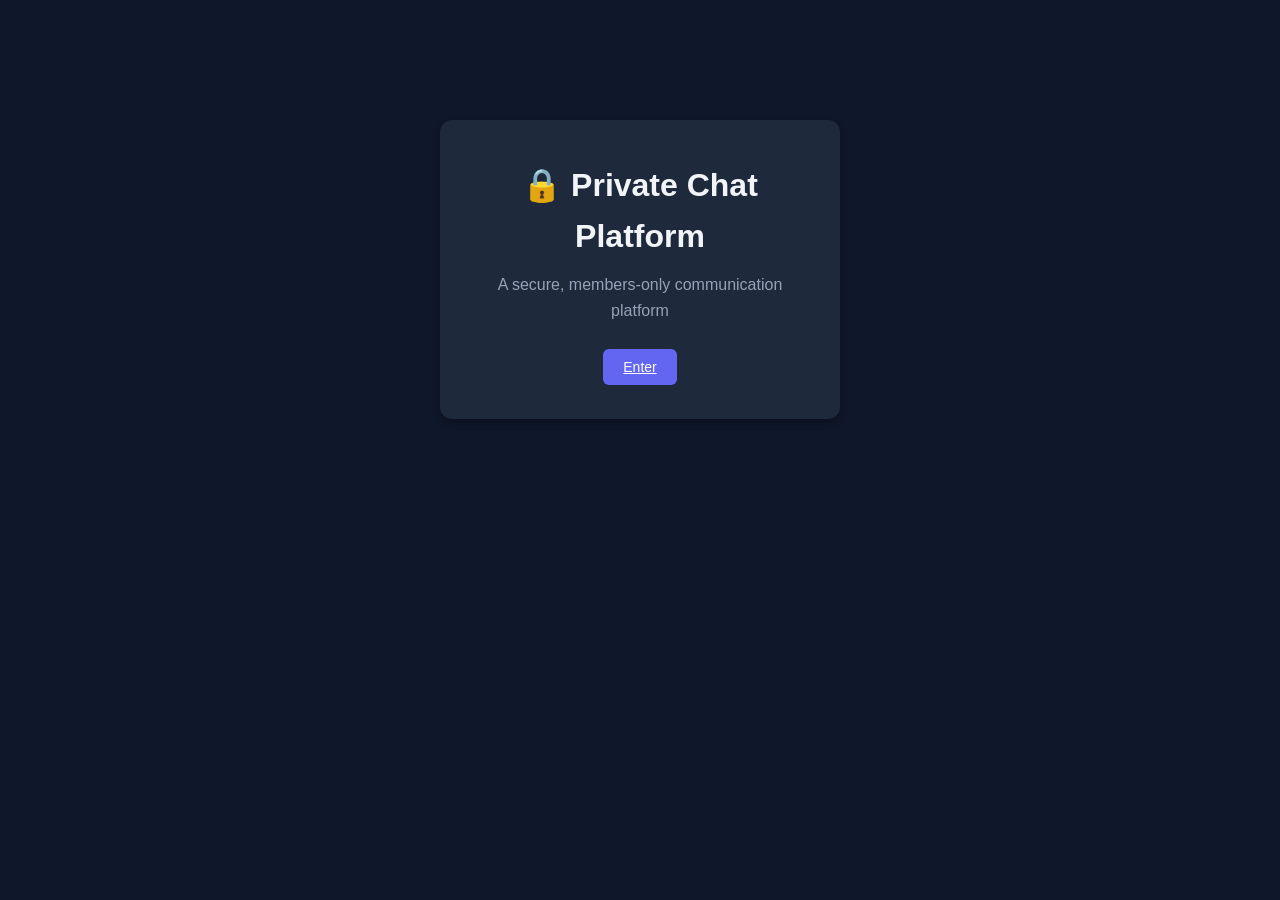
<file: index.html>
<!DOCTYPE html>
<html lang="en">
<head>
    <meta charset="UTF-8">
    <meta name="viewport" content="width=device-width, initial-scale=1.0">
    <title>Private Chat Platform</title>
    <link rel="stylesheet" href="css/main.css">
</head>
<body>
    <div class="container">
        <div class="welcome-box">
            <h1>🔒 Private Chat Platform</h1>
            <p>A secure, members-only communication platform</p>
            <a href="login.html" class="btn btn-primary">Enter</a>
        </div>
    </div>

    <script type="module">
        import { supabase } from './js/supabase-client.js';
        
        // Redirect if already logged in
        supabase.auth.getSession().then(({ data: { session } }) => {
            if (session) {
                window.location.href = 'chat.html';
            }
        });
    </script>
</body>
</html>
</file>
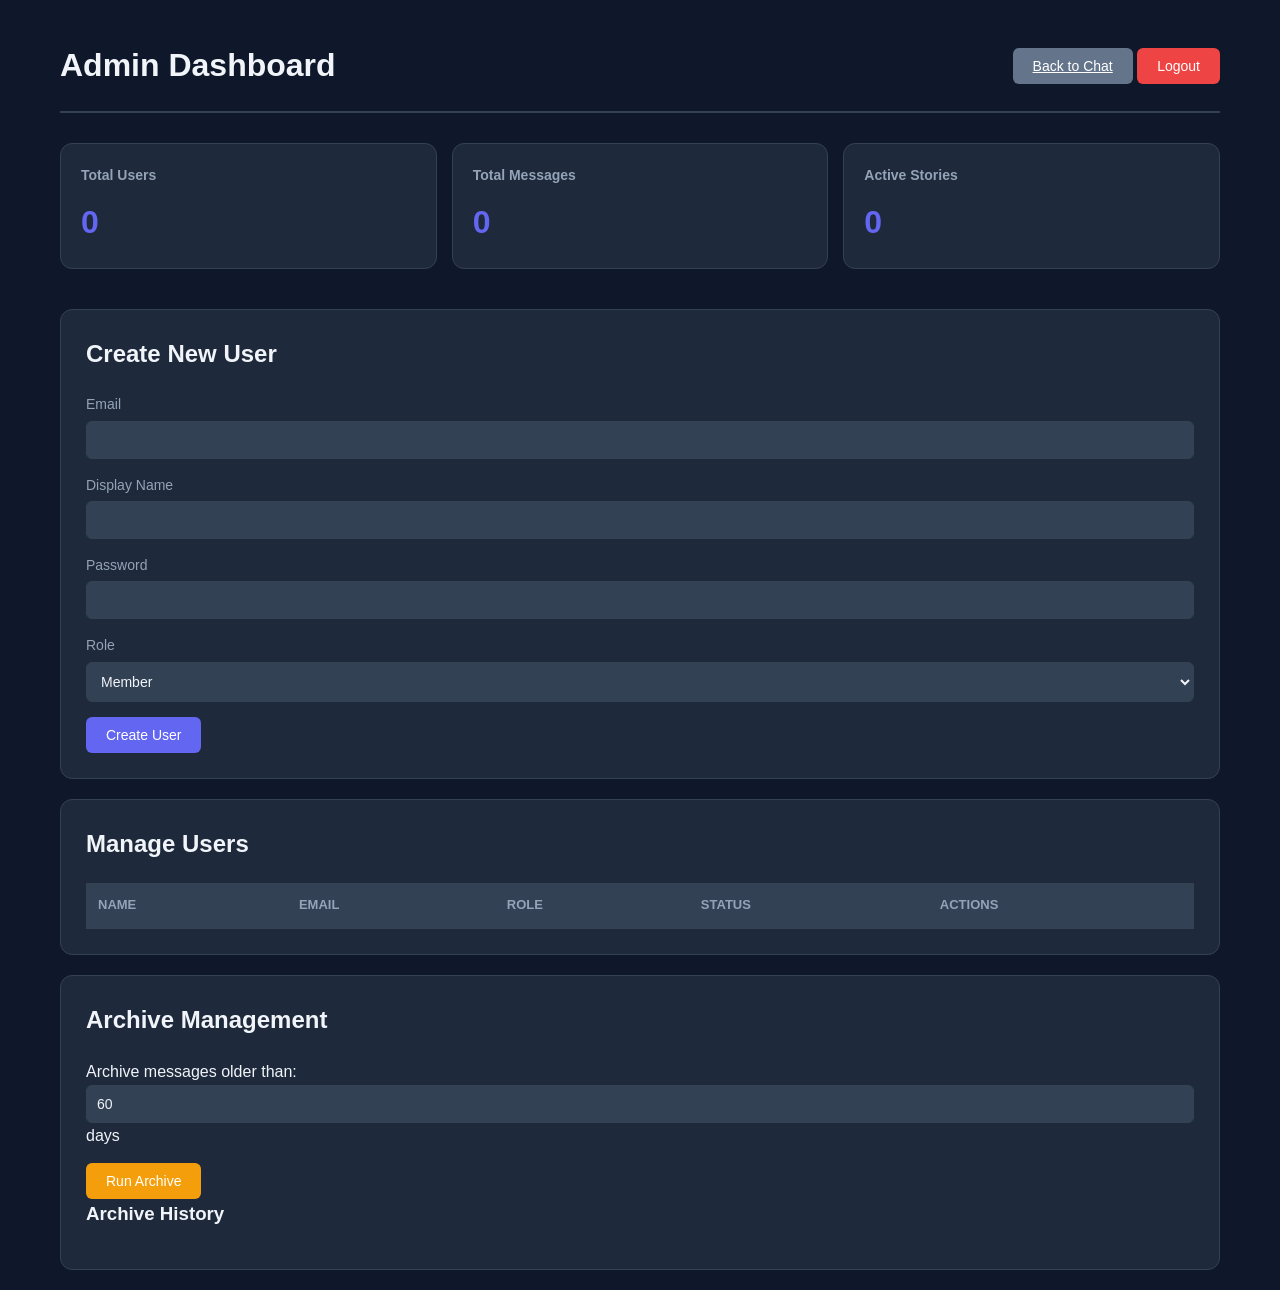
<file: admin.html>
<!DOCTYPE html>
<html lang="en">
<head>
    <meta charset="UTF-8">
    <meta name="viewport" content="width=device-width, initial-scale=1.0">
    <title>Admin Dashboard</title>
    <link rel="stylesheet" href="css/main.css">
    <link rel="stylesheet" href="css/admin.css">
</head>
<body>
    <div class="container">
        <header class="admin-header">
            <h1>Admin Dashboard</h1>
            <div>
                <a href="chat.html" class="btn btn-secondary">Back to Chat</a>
                <button id="logoutBtn" class="btn btn-danger">Logout</button>
            </div>
        </header>

        <div class="admin-grid">
            <!-- Stats -->
            <div class="stats-container">
                <div class="stat-card">
                    <h3>Total Users</h3>
                    <p id="totalUsers" class="stat-number">0</p>
                </div>
                <div class="stat-card">
                    <h3>Total Messages</h3>
                    <p id="totalMessages" class="stat-number">0</p>
                </div>
                <div class="stat-card">
                    <h3>Active Stories</h3>
                    <p id="activeStories" class="stat-number">0</p>
                </div>
            </div>

            <!-- Create User -->
            <div class="panel">
                <h2>Create New User</h2>
                <form id="createUserForm">
                    <div class="form-group">
                        <label>Email</label>
                        <input type="email" id="newUserEmail" required>
                    </div>
                    <div class="form-group">
                        <label>Display Name</label>
                        <input type="text" id="newUserName" required>
                    </div>
                    <div class="form-group">
                        <label>Password</label>
                        <input type="password" id="newUserPassword" required minlength="6">
                    </div>
                    <div class="form-group">
                        <label>Role</label>
                        <select id="newUserRole">
                            <option value="member">Member</option>
                            <option value="moderator">Moderator</option>
                            <option value="admin">Admin</option>
                        </select>
                    </div>
                    <button type="submit" class="btn btn-primary">Create User</button>
                </form>
                <div id="createUserMessage"></div>
            </div>

            <!-- Users List -->
            <div class="panel">
                <h2>Manage Users</h2>
                <table id="usersTable" class="data-table">
                    <thead>
                        <tr>
                            <th>Name</th>
                            <th>Email</th>
                            <th>Role</th>
                            <th>Status</th>
                            <th>Actions</th>
                        </tr>
                    </thead>
                    <tbody id="usersTableBody"></tbody>
                </table>
            </div>

            <!-- Archive -->
            <div class="panel">
                <h2>Archive Management</h2>
                <p>Archive messages older than:</p>
                <div class="form-group">
                    <input type="number" id="archiveDays" value="60" min="1">
                    <span>days</span>
                </div>
                <button id="triggerArchiveBtn" class="btn btn-warning">Run Archive</button>
                <div id="archiveStatus"></div>

                <h3>Archive History</h3>
                <div id="archiveLog"></div>
            </div>
        </div>
    </div>

    <script type="module" src="js/admin.js"></script>
</body>
</html>
</file>
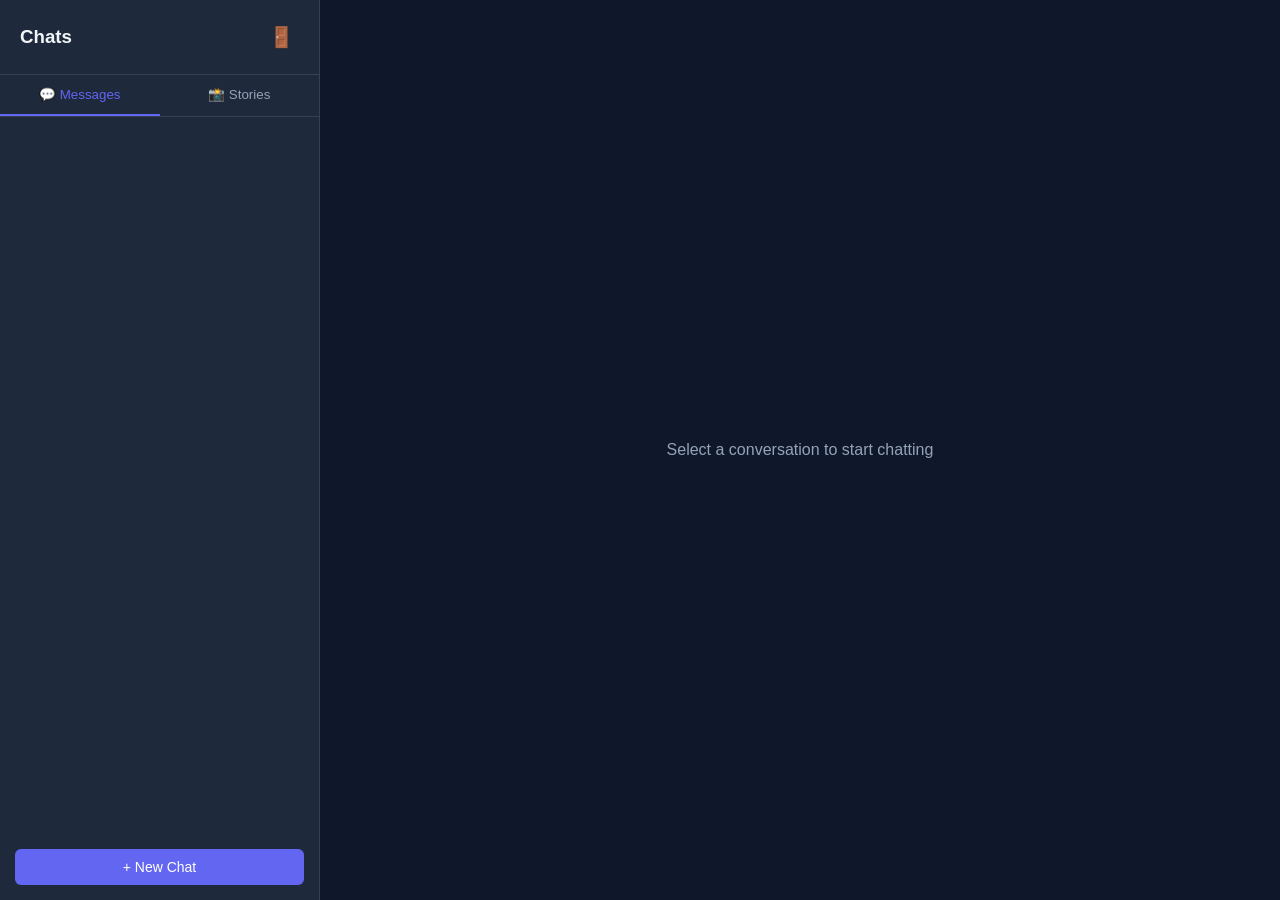
<file: chat.html>
<!DOCTYPE html>
<html lang="en">
<head>
    <meta charset="UTF-8">
    <meta name="viewport" content="width=device-width, initial-scale=1.0">
    <title>Chat - Private Platform</title>
    <link rel="stylesheet" href="css/main.css">
    <link rel="stylesheet" href="css/chat.css">
</head>
<body>
    <div class="app-container">
        <!-- Sidebar -->
        <aside class="sidebar">
            <div class="sidebar-header">
                <h3>Chats</h3>
                <div class="user-menu">
                    <span id="currentUserName"></span>
                    <button id="logoutBtn" class="btn-icon">🚪</button>
                </div>
            </div>

            <div class="nav-tabs">
                <button class="tab-btn active" data-tab="conversations">💬 Messages</button>
                <button class="tab-btn" data-tab="stories">📸 Stories</button>
                <button class="tab-btn admin-only" data-tab="admin" style="display:none;">⚙️ Admin</button>
            </div>

            <!-- Conversations List -->
            <div id="conversationsList" class="conversations-list"></div>

            <!-- New Chat Button -->
            <button id="newChatBtn" class="btn btn-primary new-chat-btn">+ New Chat</button>
        </aside>

        <!-- Main Chat Area -->
        <main class="chat-main">
            <div id="noChatSelected" class="no-chat">
                <p>Select a conversation to start chatting</p>
            </div>

            <div id="chatContainer" class="chat-container" style="display:none;">
                <!-- Chat Header -->
                <div class="chat-header">
                    <div class="chat-info">
                        <h3 id="chatTitle"></h3>
                        <span id="chatStatus" class="status"></span>
                    </div>
                </div>

                <!-- Messages Area -->
                <div id="messagesArea" class="messages-area"></div>

                <!-- Input Area -->
                <div class="input-area">
                    <button id="uploadImageBtn" class="btn-icon">📎</button>
                    <input type="file" id="imageInput" accept="image/*" style="display:none;">
                    <input type="text" id="messageInput" placeholder="Type a message...">
                    <button id="sendBtn" class="btn btn-primary">Send</button>
                </div>
            </div>
        </main>
    </div>

    <!-- New Chat Modal -->
    <div id="newChatModal" class="modal">
        <div class="modal-content">
            <h3>Start New Chat</h3>
            <div id="usersList" class="users-list"></div>
            <button class="btn btn-secondary" onclick="closeModal()">Cancel</button>
        </div>
    </div>

    <script type="module" src="js/chat.js"></script>
</body>
</html>
</file>
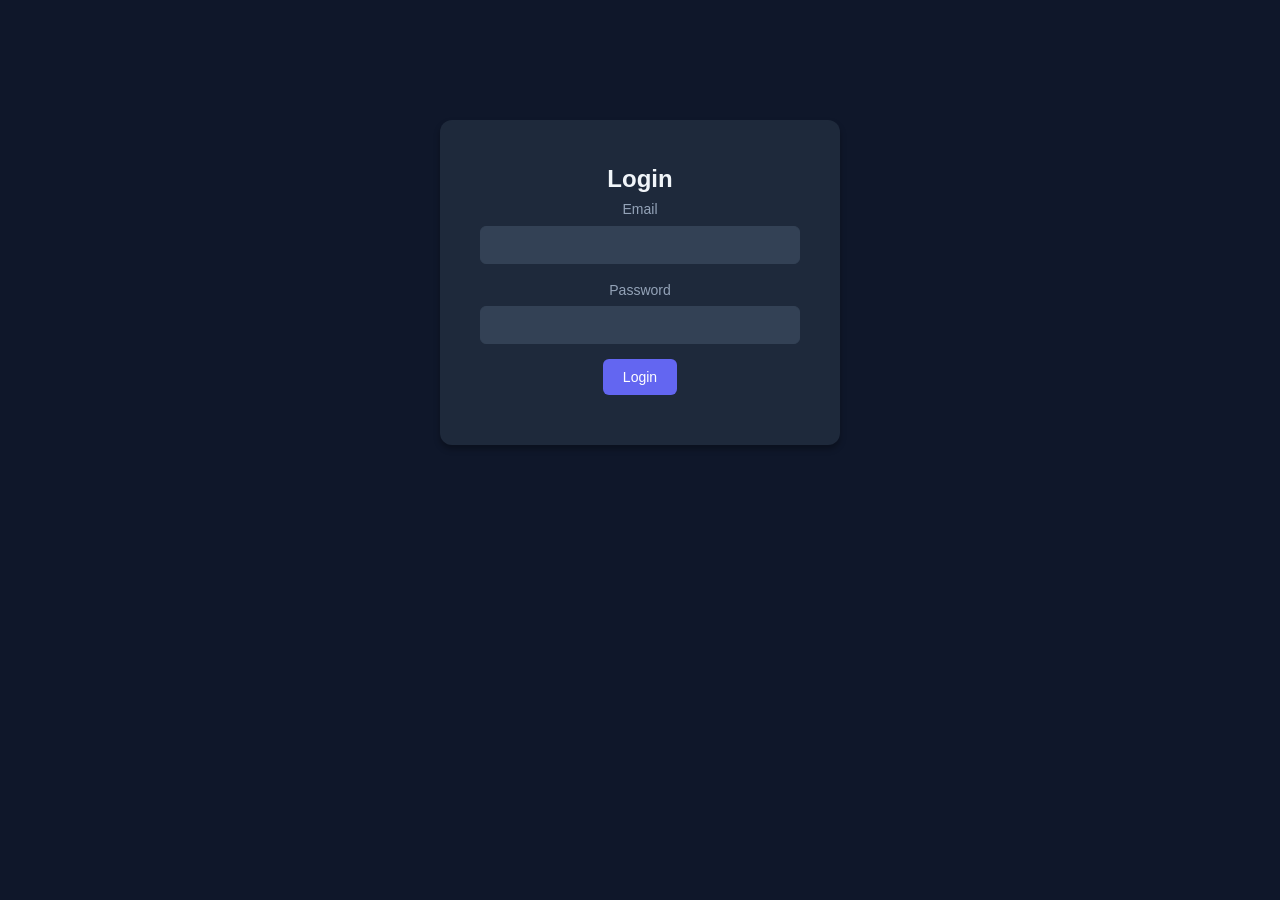
<file: login.html>
<!DOCTYPE html>
<html lang="en">
<head>
    <meta charset="UTF-8">
    <meta name="viewport" content="width=device-width, initial-scale=1.0">
    <title>Login - Private Chat</title>
    <link rel="stylesheet" href="css/main.css">
</head>
<body>
    <div class="container">
        <div class="login-box">
            <h2>Login</h2>
            <form id="loginForm">
                <div class="form-group">
                    <label>Email</label>
                    <input type="email" id="email" required>
                </div>
                <div class="form-group">
                    <label>Password</label>
                    <input type="password" id="password" required>
                </div>
                <button type="submit" class="btn btn-primary">Login</button>
                <div id="error" class="error"></div>
            </form>
        </div>
    </div>

    <script type="module" src="js/auth.js"></script>
</body>
</html>
</file>
<file: css/main.css>
* {
    margin: 0;
    padding: 0;
    box-sizing: border-box;
}

:root {
    --primary: #6366f1;
    --primary-dark: #4f46e5;
    --secondary: #64748b;
    --success: #10b981;
    --danger: #ef4444;
    --warning: #f59e0b;
    --bg: #0f172a;
    --bg-light: #1e293b;
    --bg-lighter: #334155;
    --text: #f1f5f9;
    --text-muted: #94a3b8;
    --border: #334155;
}

body {
    font-family: -apple-system, BlinkMacSystemFont, 'Segoe UI', Roboto, Oxygen, Ubuntu, Cantarell, sans-serif;
    background: var(--bg);
    color: var(--text);
    line-height: 1.6;
}

.container {
    max-width: 1200px;
    margin: 0 auto;
    padding: 20px;
}

/* Buttons */
.btn {
    padding: 10px 20px;
    border: none;
    border-radius: 6px;
    cursor: pointer;
    font-size: 14px;
    font-weight: 500;
    transition: all 0.3s;
}

.btn-primary {
    background: var(--primary);
    color: white;
}

.btn-primary:hover {
    background: var(--primary-dark);
}

.btn-secondary {
    background: var(--secondary);
    color: white;
}

.btn-danger {
    background: var(--danger);
    color: white;
}

.btn-warning {
    background: var(--warning);
    color: white;
}

.btn-icon {
    background: transparent;
    border: none;
    cursor: pointer;
    font-size: 20px;
    padding: 5px;
}

/* Forms */
.form-group {
    margin-bottom: 15px;
}

.form-group label {
    display: block;
    margin-bottom: 5px;
    color: var(--text-muted);
    font-size: 14px;
}

.form-group input,
.form-group select,
.form-group textarea {
    width: 100%;
    padding: 10px;
    background: var(--bg-lighter);
    border: 1px solid var(--border);
    border-radius: 6px;
    color: var(--text);
    font-size: 14px;
}

.form-group input:focus,
.form-group select:focus {
    outline: none;
    border-color: var(--primary);
}

/* Welcome/Login Box */
.welcome-box,
.login-box {
    max-width: 400px;
    margin: 100px auto;
    padding: 40px;
    background: var(--bg-light);
    border-radius: 12px;
    text-align: center;
    box-shadow: 0 4px 6px rgba(0,0,0,0.3);
}

.welcome-box h1 {
    margin-bottom: 10px;
}

.welcome-box p {
    color: var(--text-muted);
    margin-bottom: 30px;
}

/* Error Message */
.error {
    color: var(--danger);
    margin-top: 10px;
    font-size: 14px;
}

.success {
    color: var(--success);
    margin-top: 10px;
    font-size: 14px;
}

/* Modal */
.modal {
    display: none;
    position: fixed;
    top: 0;
    left: 0;
    width: 100%;
    height: 100%;
    background: rgba(0,0,0,0.7);
    z-index: 1000;
    justify-content: center;
    align-items: center;
}

.modal.active {
    display: flex;
}

.modal-content {
    background: var(--bg-light);
    padding: 30px;
    border-radius: 12px;
    max-width: 500px;
    width: 90%;
    max-height: 80vh;
    overflow-y: auto;
}

/* Status Indicators */
.status-online {
    color: var(--success);
}

.status-offline {
    color: var(--text-muted);
}

.status-dot {
    display: inline-block;
    width: 8px;
    height: 8px;
    border-radius: 50%;
    margin-right: 5px;
}

.status-dot.online {
    background: var(--success);
}

.status-dot.offline {
    background: var(--text-muted);
}
</file>
<file: css/admin.css>
.admin-header {
    display: flex;
    justify-content: space-between;
    align-items: center;
    padding: 20px 0;
    border-bottom: 2px solid var(--border);
    margin-bottom: 30px;
}

.admin-grid {
    display: grid;
    gap: 20px;
}

.stats-container {
    display: grid;
    grid-template-columns: repeat(auto-fit, minmax(200px, 1fr));
    gap: 15px;
    margin-bottom: 20px;
}

.stat-card {
    background: var(--bg-light);
    padding: 20px;
    border-radius: 12px;
    border: 1px solid var(--border);
}

.stat-card h3 {
    font-size: 14px;
    color: var(--text-muted);
    margin-bottom: 10px;
}

.stat-number {
    font-size: 32px;
    font-weight: 700;
    color: var(--primary);
}

.panel {
    background: var(--bg-light);
    padding: 25px;
    border-radius: 12px;
    border: 1px solid var(--border);
}

.panel h2 {
    margin-bottom: 20px;
}

/* Data Table */
.data-table {
    width: 100%;
    border-collapse: collapse;
    margin-top: 15px;
}

.data-table th,
.data-table td {
    padding: 12px;
    text-align: left;
    border-bottom: 1px solid var(--border);
}

.data-table th {
    background: var(--bg-lighter);
    font-weight: 600;
    color: var(--text-muted);
    font-size: 13px;
    text-transform: uppercase;
}

.data-table tr:hover {
    background: var(--bg-lighter);
}

.role-badge {
    display: inline-block;
    padding: 4px 10px;
    border-radius: 12px;
    font-size: 12px;
    font-weight: 600;
}

.role-admin {
    background: var(--danger);
    color: white;
}

.role-moderator {
    background: var(--warning);
    color: white;
}

.role-member {
    background: var(--secondary);
    color: white;
}

#archiveLog {
    max-height: 300px;
    overflow-y: auto;
    margin-top: 15px;
}

.archive-entry {
    padding: 10px;
    background: var(--bg-lighter);
    border-left: 3px solid var(--success);
    margin-bottom: 8px;
    border-radius: 4px;
    font-size: 13px;
}

.archive-entry.failed {
    border-left-color: var(--danger);
}
</file>
<file: css/chat.css>
.app-container {
    display: flex;
    height: 100vh;
    overflow: hidden;
}

/* Sidebar */
.sidebar {
    width: 320px;
    background: var(--bg-light);
    border-right: 1px solid var(--border);
    display: flex;
    flex-direction: column;
}

.sidebar-header {
    padding: 20px;
    border-bottom: 1px solid var(--border);
    display: flex;
    justify-content: space-between;
    align-items: center;
}

.user-menu {
    display: flex;
    align-items: center;
    gap: 10px;
}

/* Tabs */
.nav-tabs {
    display: flex;
    border-bottom: 1px solid var(--border);
}

.tab-btn {
    flex: 1;
    padding: 12px;
    background: transparent;
    border: none;
    color: var(--text-muted);
    cursor: pointer;
    border-bottom: 2px solid transparent;
    transition: all 0.3s;
}

.tab-btn.active {
    color: var(--primary);
    border-bottom-color: var(--primary);
}

/* Conversations List */
.conversations-list {
    flex: 1;
    overflow-y: auto;
}

.conversation-item {
    padding: 15px 20px;
    border-bottom: 1px solid var(--border);
    cursor: pointer;
    transition: background 0.3s;
    display: flex;
    align-items: center;
    gap: 10px;
}

.conversation-item:hover {
    background: var(--bg-lighter);
}

.conversation-item.active {
    background: var(--bg-lighter);
    border-left: 3px solid var(--primary);
}

.conversation-avatar {
    width: 45px;
    height: 45px;
    border-radius: 50%;
    background: var(--primary);
    display: flex;
    align-items: center;
    justify-content: center;
    font-size: 20px;
    flex-shrink: 0;
}

.conversation-info {
    flex: 1;
    min-width: 0;
}

.conversation-name {
    font-weight: 600;
    margin-bottom: 3px;
}

.conversation-preview {
    font-size: 13px;
    color: var(--text-muted);
    white-space: nowrap;
    overflow: hidden;
    text-overflow: ellipsis;
}

.new-chat-btn {
    margin: 15px;
}

/* Main Chat Area */
.chat-main {
    flex: 1;
    display: flex;
    flex-direction: column;
    background: var(--bg);
}

.no-chat {
    flex: 1;
    display: flex;
    align-items: center;
    justify-content: center;
    color: var(--text-muted);
}

.chat-container {
    flex: 1;
    display: flex;
    flex-direction: column;
}

.chat-header {
    padding: 20px;
    background: var(--bg-light);
    border-bottom: 1px solid var(--border);
}

.chat-info h3 {
    margin-bottom: 5px;
}

.chat-status {
    font-size: 13px;
    color: var(--text-muted);
}

/* Messages Area */
.messages-area {
    flex: 1;
    overflow-y: auto;
    padding: 20px;
    display: flex;
    flex-direction: column;
    gap: 10px;
}

.message {
    display: flex;
    gap: 10px;
    max-width: 70%;
}

.message.own {
    align-self: flex-end;
    flex-direction: row-reverse;
}

.message-avatar {
    width: 35px;
    height: 35px;
    border-radius: 50%;
    background: var(--primary);
    display: flex;
    align-items: center;
    justify-content: center;
    font-size: 16px;
    flex-shrink: 0;
}

.message-content {
    background: var(--bg-light);
    padding: 10px 15px;
    border-radius: 12px;
    flex: 1;
}

.message.own .message-content {
    background: var(--primary);
}

.message-sender {
    font-size: 12px;
    font-weight: 600;
    margin-bottom: 3px;
    color: var(--text-muted);
}

.message.own .message-sender {
    display: none;
}

.message-text {
    word-wrap: break-word;
}

.message-image {
    max-width: 100%;
    border-radius: 8px;
    margin-top: 5px;
}

.message-time {
    font-size: 11px;
    color: var(--text-muted);
    margin-top: 3px;
}

/* Input Area */
.input-area {
    padding: 20px;
    background: var(--bg-light);
    border-top: 1px solid var(--border);
    display: flex;
    gap: 10px;
    align-items: center;
}

.input-area input[type="text"] {
    flex: 1;
    padding: 10px 15px;
    background: var(--bg-lighter);
    border: 1px solid var(--border);
    border-radius: 20px;
    color: var(--text);
}

.input-area input[type="text"]:focus {
    outline: none;
    border-color: var(--primary);
}

/* Users List Modal */
.users-list {
    max-height: 400px;
    overflow-y: auto;
    margin-bottom: 20px;
}

.user-item {
    padding: 12px;
    border: 1px solid var(--border);
    border-radius: 6px;
    margin-bottom: 8px;
    cursor: pointer;
    transition: all 0.3s;
    display: flex;
    align-items: center;
    gap: 10px;
}

.user-item:hover {
    background: var(--bg-lighter);
    border-color: var(--primary);
}

/* Responsive */
@media (max-width: 768px) {
    .sidebar {
        width: 100%;
        position: absolute;
        z-index: 100;
        height: 100vh;
    }

    .sidebar.hidden {
        display: none;
    }
}
</file>
